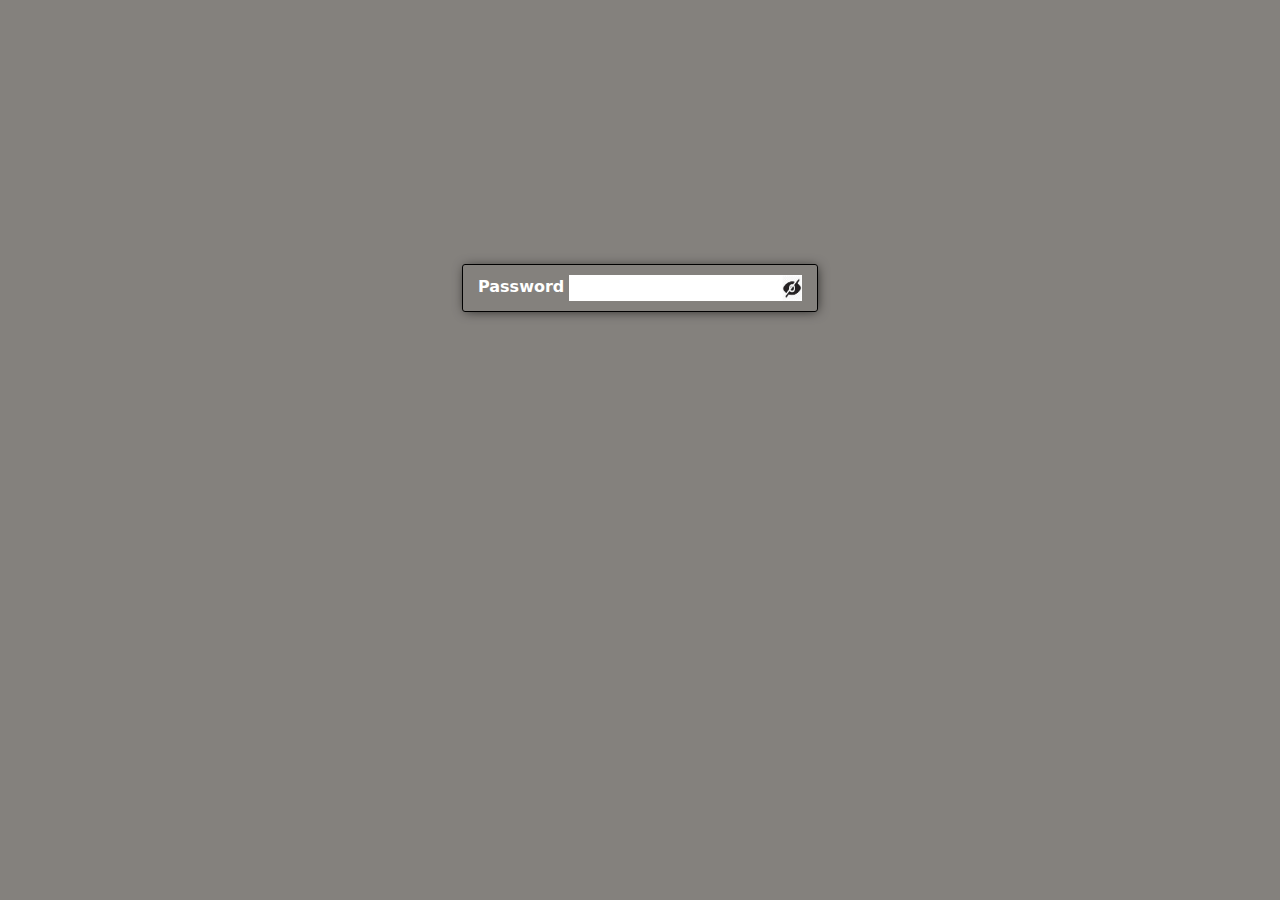
<file: index.html>
<!DOCTYPE html>
<html lang="en">

<head>
    <meta charset="UTF-8">
    <meta name="viewport" content="width=device-width, initial-scale=1.0">
    <title>JavaScript-Password-Hide</title>

    <!-- Boostrap-Link -->

    <link href="https://cdn.jsdelivr.net/npm/bootstrap@5.3.3/dist/css/bootstrap.min.css" rel="stylesheet"
        integrity="sha384-QWTKZyjpPEjISv5WaRU9OFeRpok6YctnYmDr5pNlyT2bRjXh0JMhjY6hW+ALEwIH" crossorigin="anonymous">

    <!-- CSS-style -->

    <link rel="stylesheet" href="./style.css">





</head>

<body>


    <div class="container">
        <div class="row">
            <div class="col-lg-4 offset-lg-4">

                <div class="input-field">
                    <label for="">Password</label>
                    <input type="password" id="Password">
                    <img class="open-eye" src="./closed eye.jpg" id="img-icon" alt="">
                </div>
            </div>
        </div>
    </div>

    <script>
        let eyeIcon = document.querySelector("#img-icon");
        let password = document.querySelector("#Password"); 
        console.log(password)
        
        eyeIcon.onclick = function(){

            if(password.type === "password"){

                password.type = "text";
                eyeIcon.src = "open.jpg"
            }

            else{

                password.type = "password";
                eyeIcon.src = "closed eye.jpg"
            }
        }

    </script>


</body>

</html>
</file>
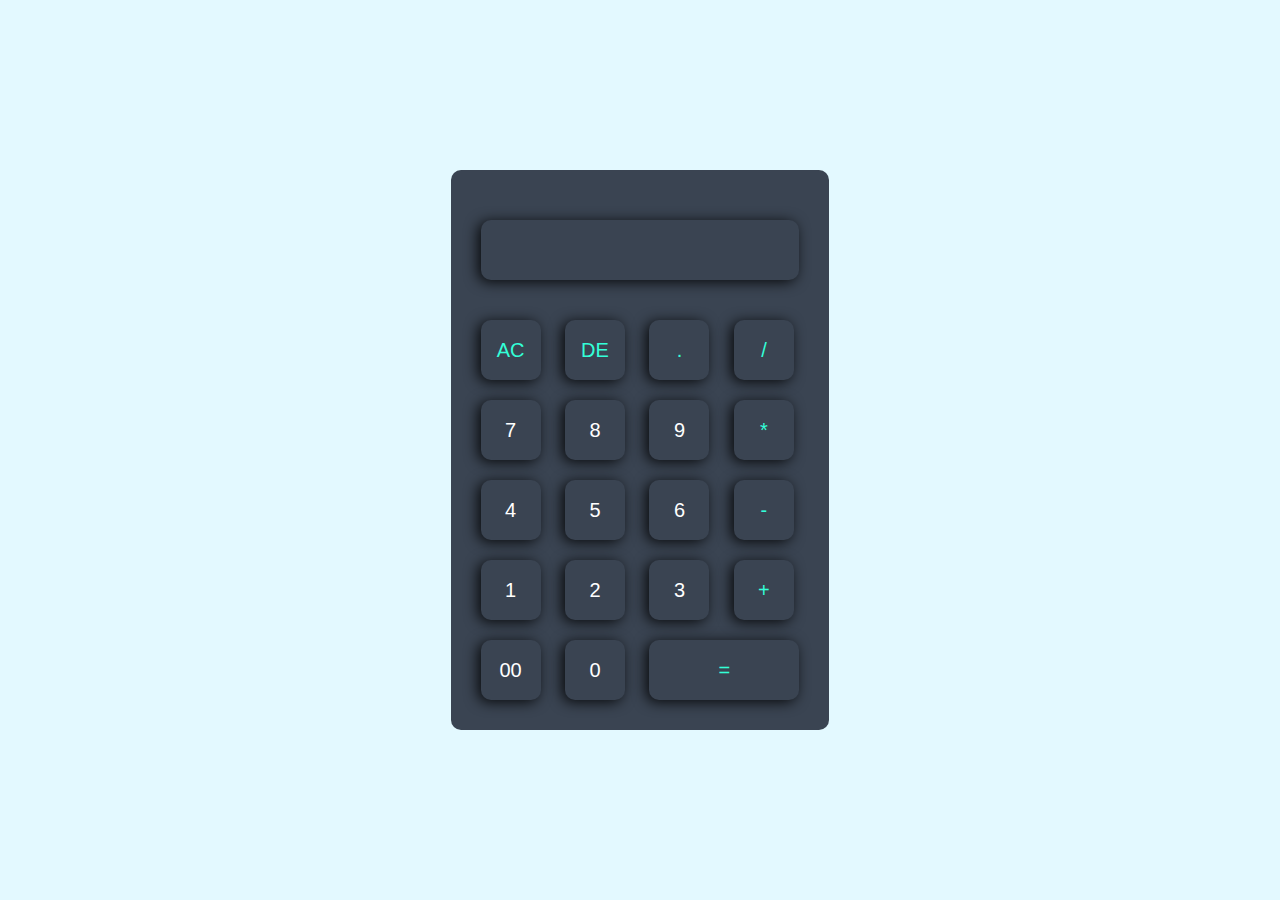
<file: calculator.html>
<!DOCTYPE html>
<html lang="en">

<head>
    <meta charset="UTF-8">
    <meta name="viewport" content="width=device-width, initial-scale=1.0">
    <title>Calculator-In-Javascript</title>

    <!-- CSS-LINK -->

    <link rel="stylesheet" href="./calculator.css">

</head>

<body>

    <div class="container">

        <div class="calculator">

            <form>

                <!-- SECTION-ONE -->

                <div class="display">

                    <input type="text" name="display">

                </div>

                <!-- Button-Section -->

                <div>

                    <input type="button" value="AC" onClick ="display.value = display.value.slice(-1,0)" class="operator">
                    <input type="button" value="DE" onclick = "display.value = display.value.toString().slice(0,-1)" class="operator">
                    <input type="button" value="." onclick = "display.value += '.'" class="operator">
                    <input type="button" value="/" onclick = "display.value += '/'" class="operator">
                </div>

                <div>

                    <input type="button" value="7" onclick = "display.value += '7'">
                    <input type="button" value="8" onclick = "display.value += '8'">
                    <input type="button" value="9" onclick = "display.value += '9'">
                    <input type="button" value="*" onclick = "display.value += '*'" class="operator">
                </div>

                <div>

                    <input type="button" value="4" onclick = "display.value += '4'">
                    <input type="button" value="5" onclick = "display.value += '5'">
                    <input type="button" value="6" onclick = "display.value += '6'">
                    <input type="button" value="-" onclick = "display.value += '-'" class="operator">
                </div>

                <div>

                    <input type="button" value="1" onclick = "display.value += '1'">
                    <input type="button" value="2" onclick = "display.value += '2'">
                    <input type="button" value="3" onclick = "display.value += '3'">
                    <input type="button" value="+" onclick = "display.value += '+'" class = "operator">
                </div>

                <div>

                    <input type="button" value="00" onclick = "display.value += '00  '">
                    <input type="button" value="0" onclick = "display.value += '0'">
                    <input type="button" value="=" class="equal operator" onclick="display.value = eval(display.value)" >  
                    
                </div>
            </form>
        </div>
    </div>

    <!-- <script src="./cal.js"></script> -->

</body>

</html>
</file>
<file: style.css>
body{

    background-color: rgb(132, 129, 125);
    color: white;
    font-weight: 600;
}
.open-eye{

    width: 20px;
    align-items: center;
}

.input-field{

    border: 1px solid black;
    display: flex;
    padding: 10px 15px;
    border-radius: 3px;
    transform: translateY(550%);


    -webkit-box-shadow: 1px 1px 12px -2px rgba(0,0,0,0.75);
-moz-box-shadow: 1px 1px 12px -2px rgba(0,0,0,0.75);
box-shadow: 1px 1px 12px -2px rgba(0,0,0,0.75);
}

.input-field input{

    width: 100%;
    border: none;
    margin-left: 5px;
    outline: none;
    
}
</file>
<file: calculator.css>
*{

    margin: 0;
    padding: 0;
    font-family: 'poppins', sans-serif;
    box-sizing: border-box;
}

.container{

    width: 100%;
    height: 100vh;
    background: #e3f9ff;
    display: flex;
    align-items: center;
    justify-content: center;
}

.calculator{

    background: #3a4452;
    padding: 20px;
    border-radius: 10px;
}

.calculator form input{

    border: none;
    outline: 0;
    width: 60px;
    height: 60px;
    border-radius: 10px;
    background-color: transparent;
    font-size: 20px;
    color: #fff;
    margin: 10px;
    cursor: pointer;

    box-shadow: -3px 2px 14px 0px rgba(0,0,0,0.87);
-webkit-box-shadow: -3px 2px 14px 0px rgba(0,0,0,0.87);
-moz-box-shadow: -3px 2px 14px 0px rgba(0,0,0,0.87);

}

.display{

    display: flex;
    justify-content: flex-end;
    margin: 20px 0;
}

.display input{

    flex: 1;
    font-size: 45px;
    box-shadow: none;
    -webkit-box-shadow:none;
    -moz-box-shadow:none;
    text-align: right;


}

form input.equal{

    width: 150px;
}

form input.operator{

    color: #33ffd8;
}
</file>
